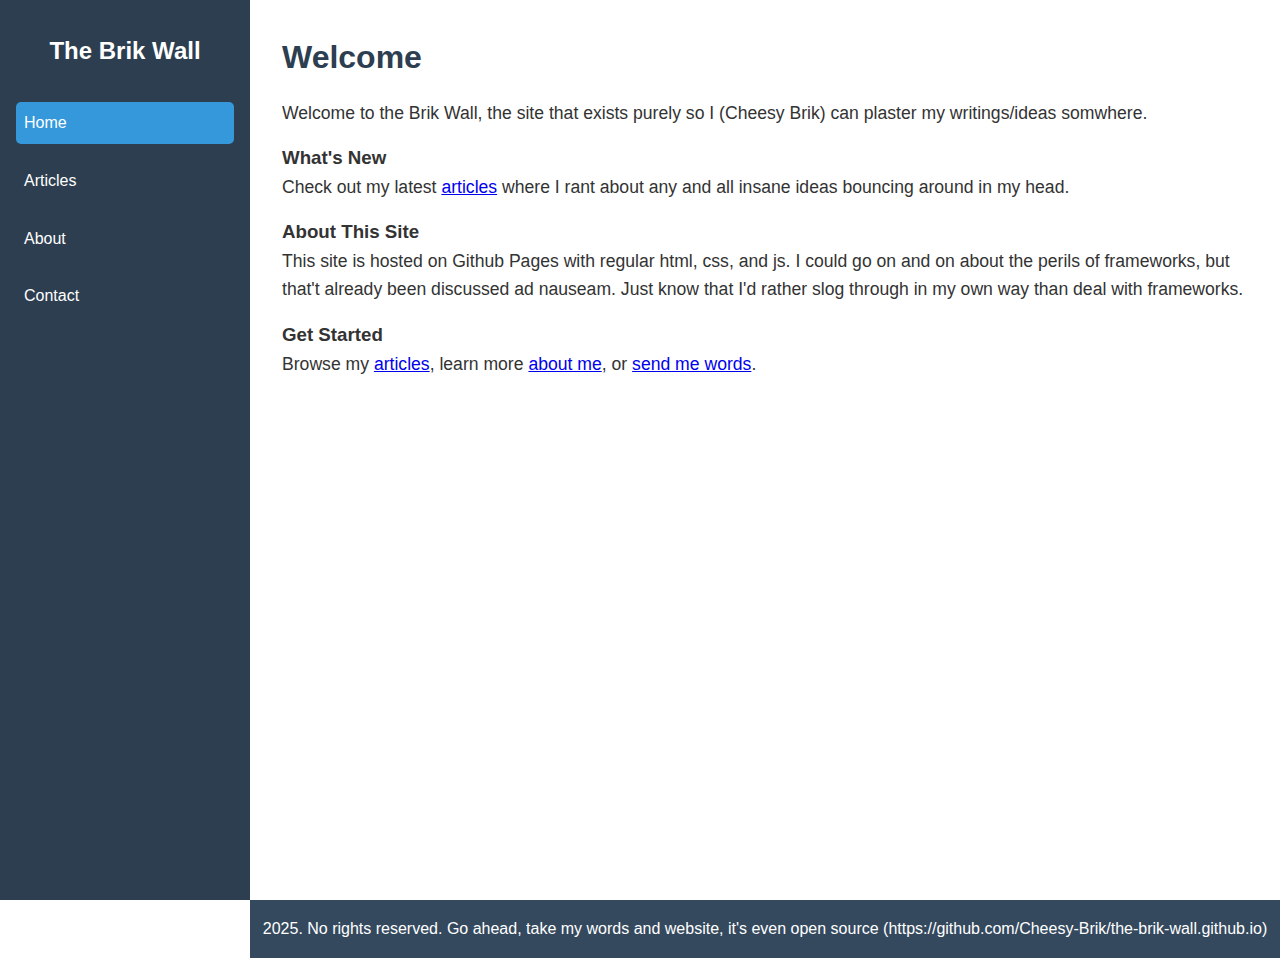
<file: index.html>
<!DOCTYPE html>
<html lang="en">

<head>
    <meta charset="UTF-8">
    <meta name="viewport" content="width=device-width, initial-scale=1.0">
    <title>Brik Wall</title>
    <link rel="stylesheet" href="style.css">
</head>

<body>
    <div class="container">
        <aside class="sidebar">
            <nav>
                <h1>The Brik Wall</h1>
                <ul>
                    <li><a href="index.html" class="active">Home</a></li>
                    <li><a href="articles.html">Articles</a></li>
                    <li><a href="about.html">About</a></li>
                    <li><a href="contact.html">Contact</a></li>
                </ul>
            </nav>
        </aside>

        <main class="main-content">
            <section>
                <h2>Welcome</h2>
                <p>Welcome to the Brik Wall, the site that exists purely so I (Cheesy Brik) can plaster my
                    writings/ideas somwhere.</p>

                <h3>What's New</h3>
                <p>Check out my latest <a href="articles.html">articles</a> where I rant about any and all insane ideas
                    bouncing around in my head.</p>

                <h3>About This Site</h3>
                <p>This site is hosted on Github Pages with regular html, css, and js. I could go on and on about the
                    perils of frameworks, but that't already been discussed ad nauseam. Just know that I'd rather slog
                    through in my own way than deal with frameworks.</p>

                <h3>Get Started</h3>
                <p>Browse my <a href="articles.html">articles</a>, learn more <a href="about.html">about me</a>, or <a
                        href="contact.html">send me words</a>.</p>
            </section>
        </main>
    </div>

    <footer>
        <p>2025. No rights reserved. Go ahead, take my words and website, it's even open source
            (https://github.com/Cheesy-Brik/the-brik-wall.github.io)</p>
    </footer>

    <script src="script.js"></script>
</body>

</html>
</file>
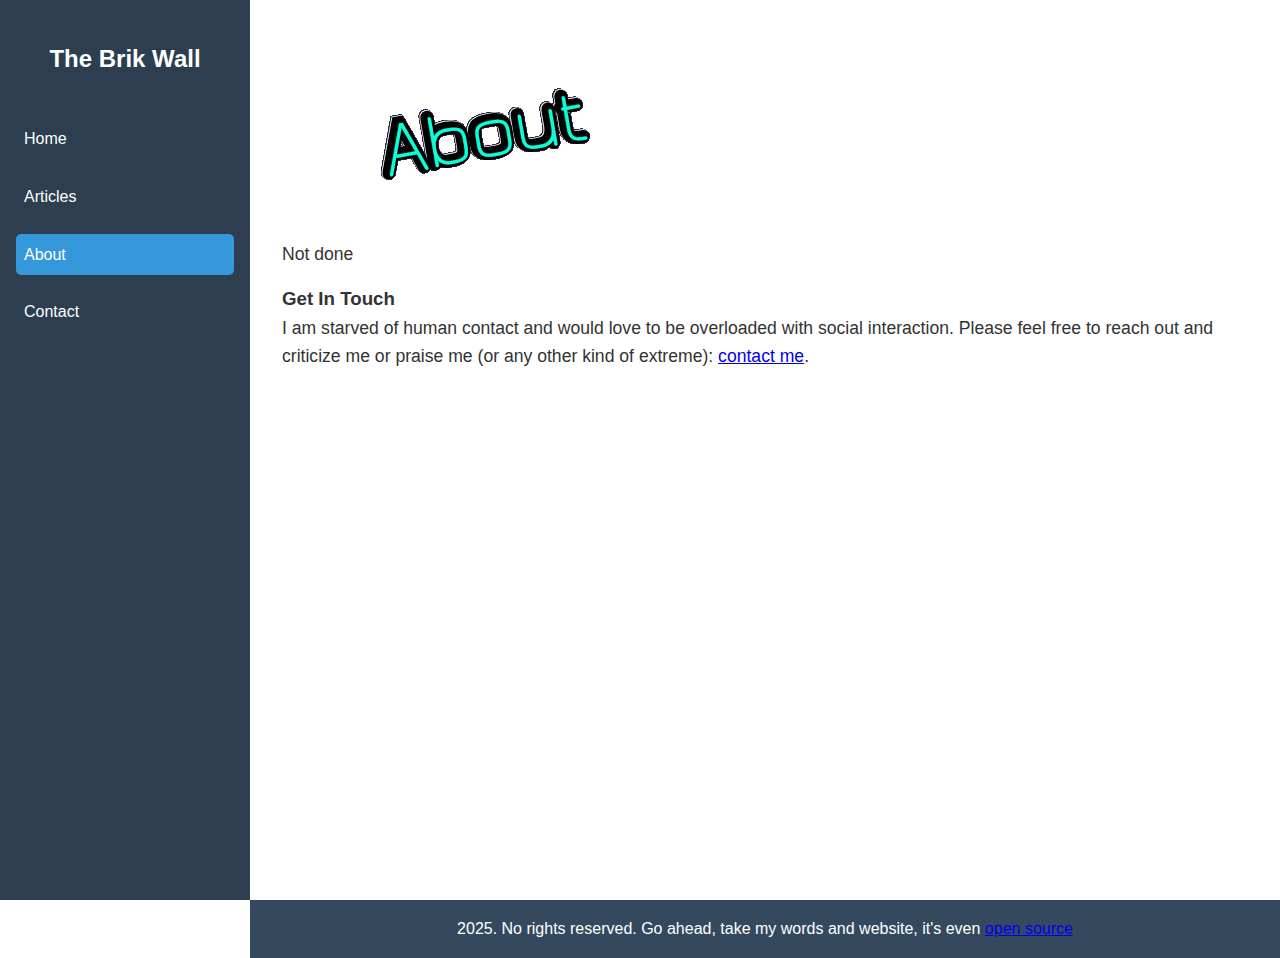
<file: about.html>
<!DOCTYPE html>
<html lang="en">

<head>
    <meta charset="UTF-8">
    <meta name="viewport" content="width=device-width, initial-scale=1.0">
    <title>About</title>
    <link rel="stylesheet" href="style.css">
</head>

<body>
    <div class="container">
        <aside class="sidebar">
            <nav>
                <h1><a href="index.html" style="color: white; text-decoration: none;">The Brik Wall</a></h1>
                <ul>
                    <li><a href="index.html">Home</a></li>
                    <li><a href="articles.html">Articles</a></li>
                    <li><a href="about.html" class="active">About</a></li>
                    <li><a href="contact.html">Contact</a></li>
                </ul>
            </nav>
        </aside>

        <main class="main-content">
            <section>
                <img src="images/about.gif">
                <p>Not done
                <p>

                <h3>Get In Touch</h3>
                <p>I am starved of human contact and would love to be overloaded with social interaction. Please feel
                    free to reach out and criticize me or praise me (or any other kind of extreme): <a
                        href="contact.html">contact
                        me</a>.</p>
            </section>
        </main>
    </div>

    <footer>
        <p>2025. No rights reserved. Go ahead, take my words and website, it's even <a
                href="https://github.com/Cheesy-Brik/the-brik-wall.github.io">open source</a></p>
    </footer>

    <script src="script.js"></script>
</body>

</html>
</file>
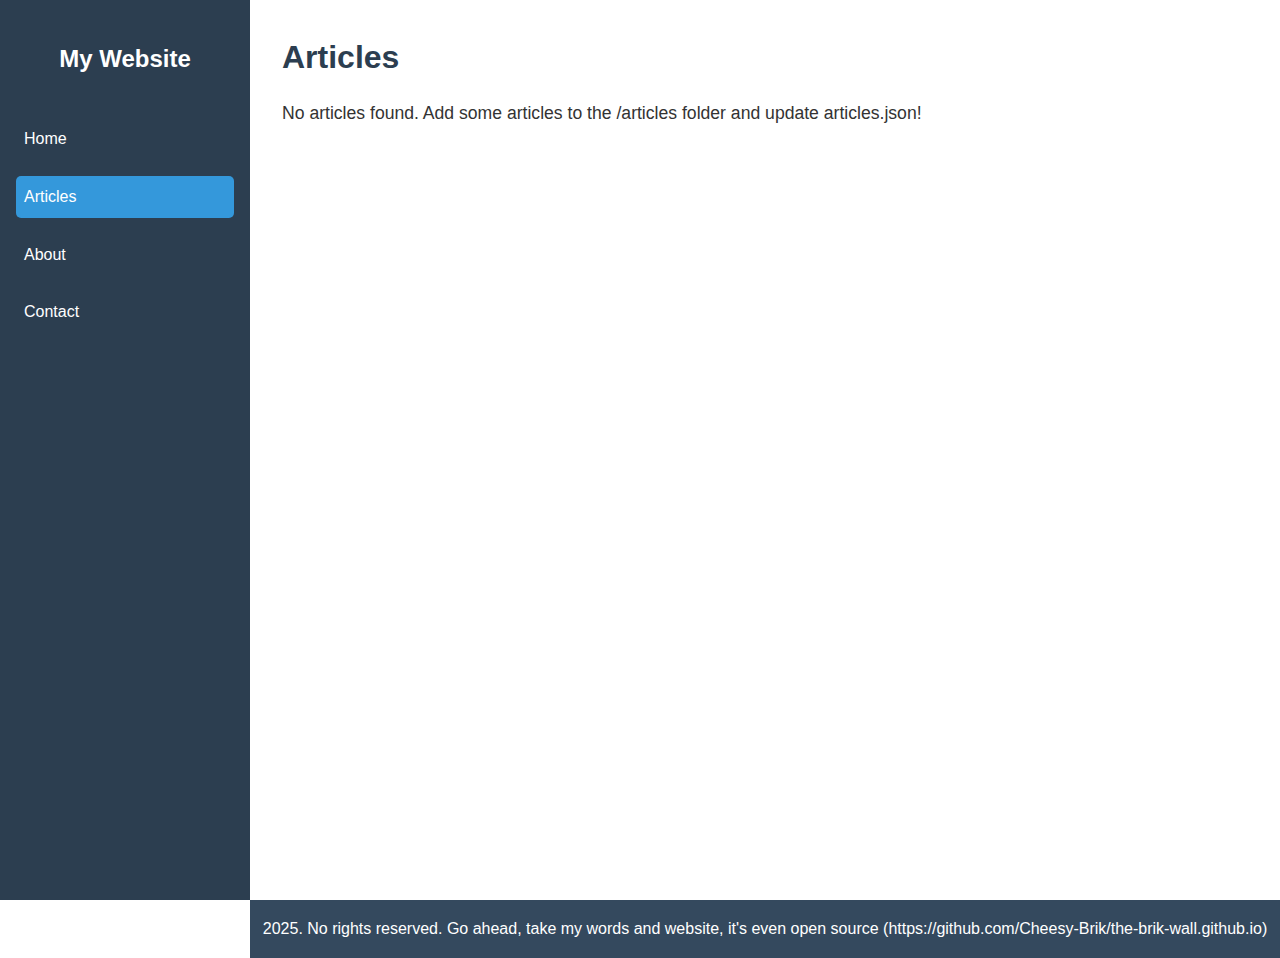
<file: articles.html>
<!DOCTYPE html>
<html lang="en">

<head>
    <meta charset="UTF-8">
    <meta name="viewport" content="width=device-width, initial-scale=1.0">
    <title>Articles</title>
    <link rel="stylesheet" href="style.css">
</head>

<body>
    <div class="container">
        <aside class="sidebar">
            <nav>
                <h1><a href="index.html" style="color: white; text-decoration: none;">My Website</a></h1>
                <ul>
                    <li><a href="index.html">Home</a></li>
                    <li><a href="articles.html" class="active">Articles</a></li>
                    <li><a href="about.html">About</a></li>
                    <li><a href="contact.html">Contact</a></li>
                </ul>
            </nav>
        </aside>

        <main class="main-content">
            <section>
                <h2>Articles</h2>
                <div id="articles-list">
                    Loading articles...
                </div>
            </section>
        </main>
    </div>

    <footer>
        <p>2025. No rights reserved. Go ahead, take my words and website, it's even open source
            (https://github.com/Cheesy-Brik/the-brik-wall.github.io)</p>
    </footer>

    <script src="script.js"></script>
</body>

</html>
</file>
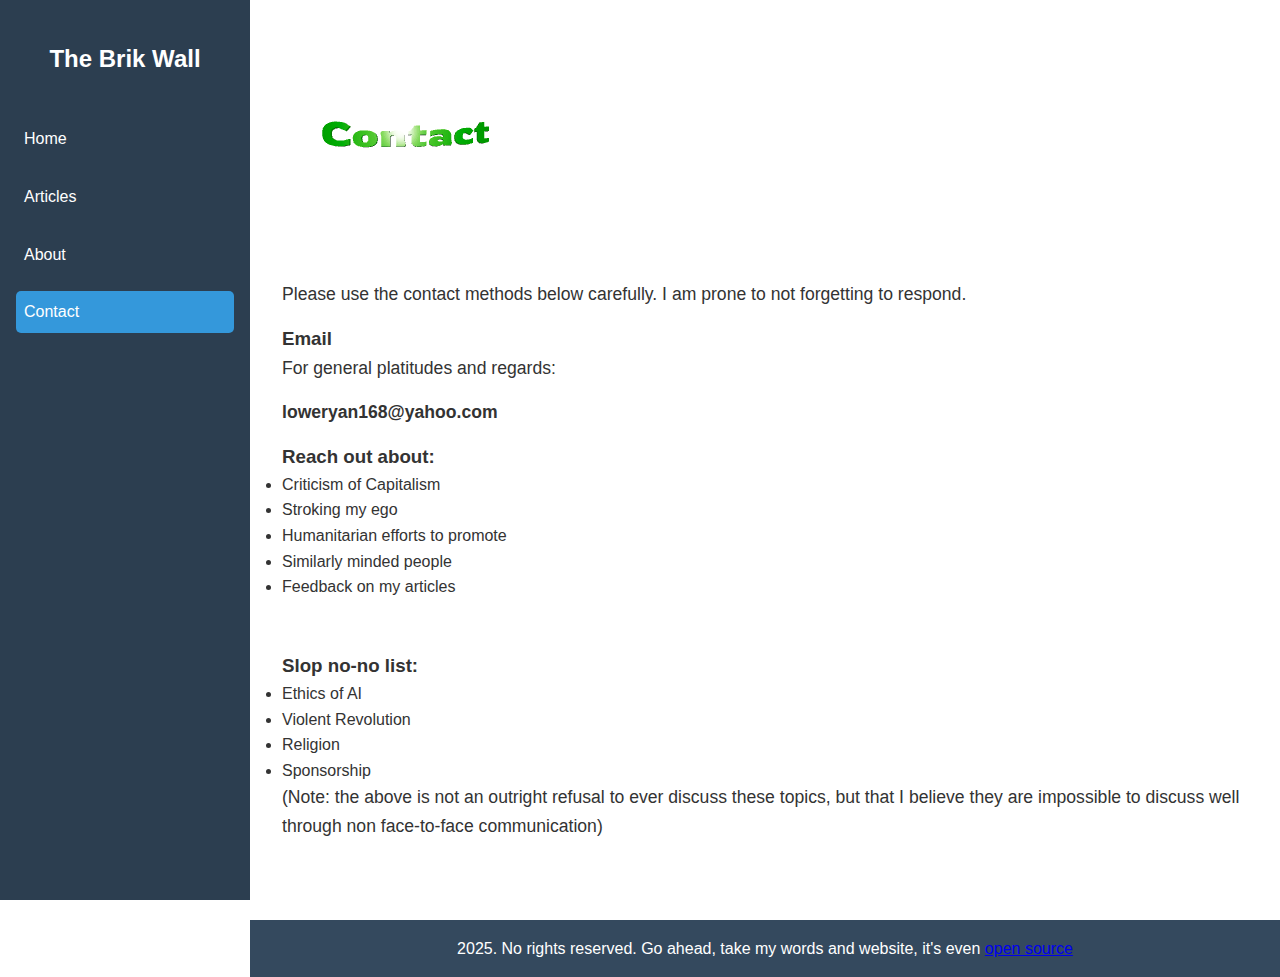
<file: contact.html>
<!DOCTYPE html>
<html lang="en">

<head>
    <meta charset="UTF-8">
    <meta name="viewport" content="width=device-width, initial-scale=1.0">
    <title>Contact</title>
    <link rel="stylesheet" href="style.css">
</head>

<body>
    <div class="container">
        <aside class="sidebar">
            <nav>
                <h1><a href="index.html" style="color: white; text-decoration: none;">The Brik Wall</a></h1>
                <ul>
                    <li><a href="index.html">Home</a></li>
                    <li><a href="articles.html">Articles</a></li>
                    <li><a href="about.html">About</a></li>
                    <li><a href="contact.html" class="active">Contact</a></li>
                </ul>
            </nav>
        </aside>

        <main class="main-content">
            <section>
                <img src="images/contact.gif">
                <p>Please use the contact methods below carefully. I am prone to not forgetting to respond.</p>

                <h3>Email</h3>
                <p>For general platitudes and regards:</p>
                <p><strong>loweryan168@yahoo.com</strong></p>

                <h3>Reach out about:</h3>
                <ul>
                    <li>Criticism of Capitalism</li>
                    <li>Stroking my ego</li>
                    <li>Humanitarian efforts to promote</li>
                    <li>Similarly minded people</li>
                    <li>Feedback on my articles</li>
                </ul>
                <br>
                <br>
                <h3>Slop no-no list:</h3>
                <ul>
                    <li>Ethics of AI</li>
                    <li>Violent Revolution</li>
                    <li>Religion</li>
                    <li>Sponsorship</li>
                </ul>
                <p>(Note: the above is not an outright refusal to ever discuss these topics, but that I believe they are
                    impossible to discuss well through non face-to-face communication)</p>
            </section>
        </main>
    </div>

    <footer>
        <p>2025. No rights reserved. Go ahead, take my words and website, it's even <a
                href="https://github.com/Cheesy-Brik/the-brik-wall.github.io">open source</a></p>
    </footer>

    <script src="script.js"></script>
</body>

</html>
</file>
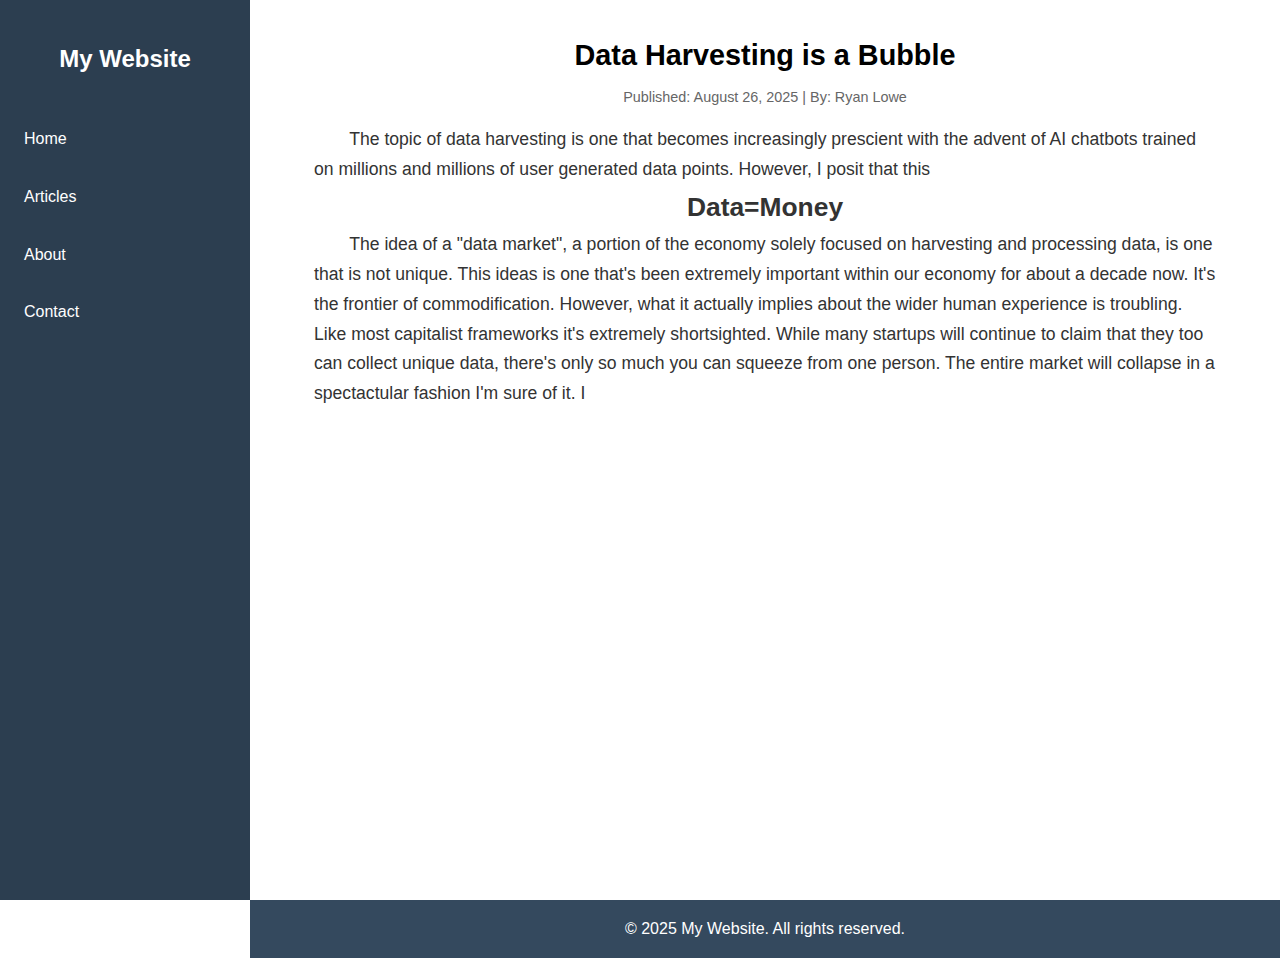
<file: articles/data-article.html>
<!DOCTYPE html>
<html lang="en">

<head>
    <meta charset="UTF-8">
    <meta name="viewport" content="width=device-width, initial-scale=1.0">
    <title>The Data Bubble</title>
    <link rel="stylesheet" href="../style.css">
</head>

<body>
    <div class="container">
        <aside class="sidebar">
            <nav>
                <h1><a href="../index.html" style="color: white; text-decoration: none;">My Website</a></h1>
                <ul>
                    <li><a href="../index.html#home">Home</a></li>
                    <li><a href="../index.html#articles">Articles</a></li>
                    <li><a href="../index.html#about">About</a></li>
                    <li><a href="../index.html#contact">Contact</a></li>
                </ul>
            </nav>
        </aside>

        <main class="main-content">
            <article>
                <h1>Data Harvesting is a Bubble</h1>
                <div class="meta">Published: August 26, 2025 | By: Ryan Lowe</div>

                <div class="content">
                    <p>The topic of data harvesting is one that becomes increasingly prescient with the advent of AI
                        chatbots trained on millions and millions of user generated data points. However, I posit that
                        this </p>

                    <h2>Data=Money</h2>
                    <p>The idea of a "data market", a portion of the economy solely focused on harvesting and
                        processing data, is one that is not unique. This ideas is one
                        that's been extremely important within our economy for about a decade now.
                        It's the frontier of commodification. However, what it actually implies about the wider human
                        experience is troubling. Like most capitalist frameworks it's extremely shortsighted. While many
                        startups will continue to claim that they too can collect unique data, there's only so much you
                        can squeeze from one person. The entire market will collapse in a spectactular fashion I'm sure
                        of it. I</p>
                </div>
            </article>
        </main>
    </div>

    <footer>
        <p>&copy; 2025 My Website. All rights reserved.</p>
    </footer>
</body>

</html>
</file>
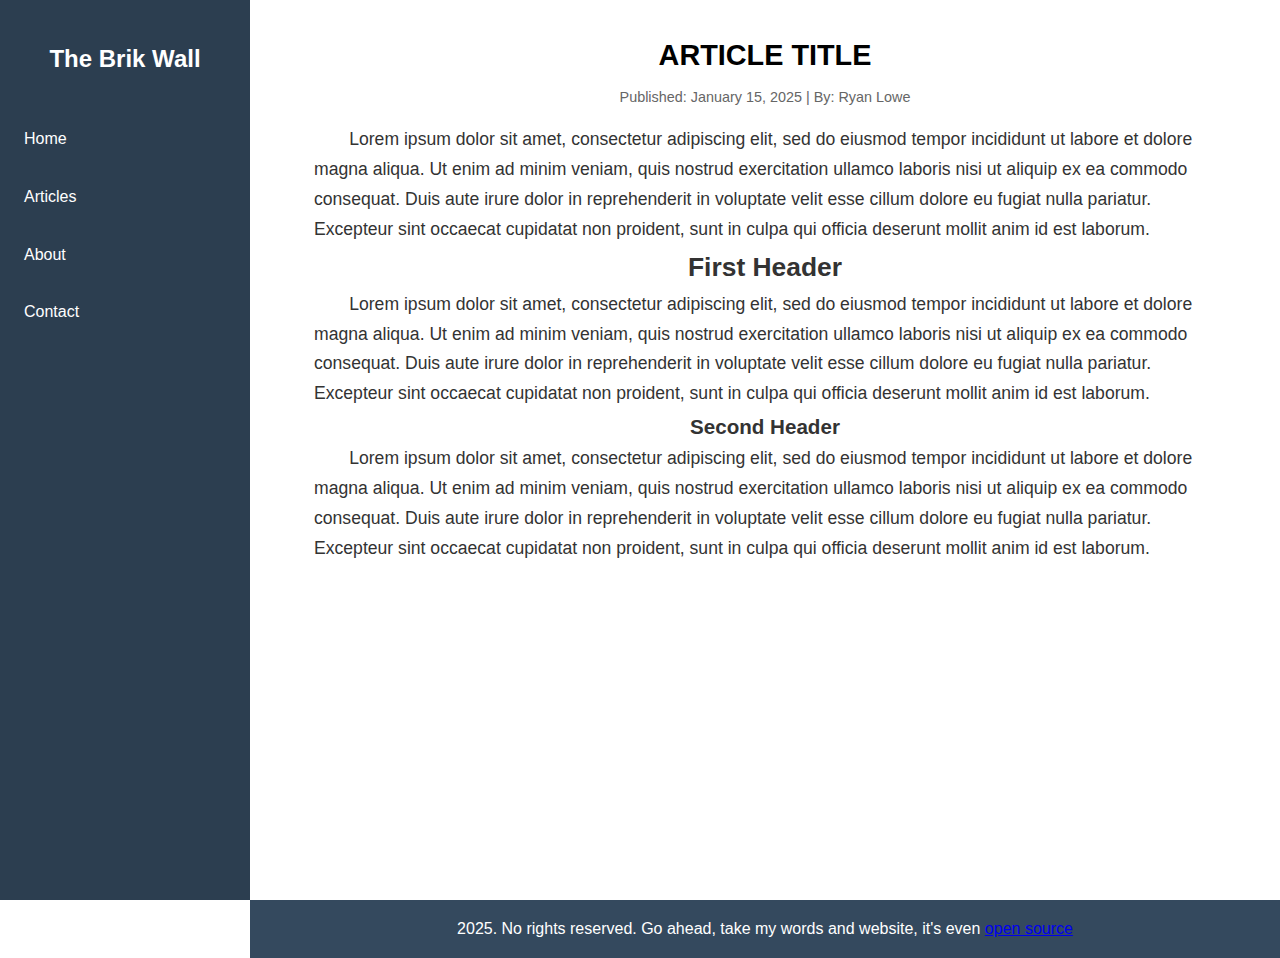
<file: articles/template-article.html>
<!DOCTYPE html>
<html lang="en">

<head>
    <meta charset="UTF-8">
    <meta name="viewport" content="width=device-width, initial-scale=1.0">
    <title>ARTICLE TITLE</title>
    <link rel="stylesheet" href="../style.css">
</head>

<body>
    <div class="container">
        <aside class="sidebar">
            <nav>
                <h1><a href="../index.html" style="color: white; text-decoration: none;">The Brik Wall</a></h1>
                <ul>
                    <li><a href="../index.html#home">Home</a></li>
                    <li><a href="../index.html#articles">Articles</a></li>
                    <li><a href="../index.html#about">About</a></li>
                    <li><a href="../index.html#contact">Contact</a></li>
                </ul>
            </nav>
        </aside>

        <main class="main-content">
            <article>
                <h1>ARTICLE TITLE</h1>
                <div class="meta">Published: January 15, 2025 | By: Ryan Lowe</div>

                <div class="content">
                    <p>Lorem ipsum dolor sit amet, consectetur adipiscing elit, sed do eiusmod tempor incididunt ut
                        labore et dolore magna aliqua. Ut enim ad minim veniam, quis nostrud exercitation ullamco
                        laboris nisi ut aliquip ex ea commodo consequat. Duis aute irure dolor in reprehenderit in
                        voluptate velit esse cillum dolore eu fugiat nulla pariatur. Excepteur sint occaecat cupidatat
                        non proident, sunt in culpa qui officia deserunt mollit anim id est laborum.</p>

                    <h2>First Header</h2>
                    <p>Lorem ipsum dolor sit amet, consectetur adipiscing elit, sed do eiusmod tempor incididunt ut
                        labore et dolore magna aliqua. Ut enim ad minim veniam, quis nostrud exercitation ullamco
                        laboris nisi ut aliquip ex ea commodo consequat. Duis aute irure dolor in reprehenderit in
                        voluptate velit esse cillum dolore eu fugiat nulla pariatur. Excepteur sint occaecat cupidatat
                        non proident, sunt in culpa qui officia deserunt mollit anim id est laborum.</p>

                    <h3>Second Header</h3>
                    <p>Lorem ipsum dolor sit amet, consectetur adipiscing elit, sed do eiusmod tempor incididunt ut
                        labore et dolore magna aliqua. Ut enim ad minim veniam, quis nostrud exercitation ullamco
                        laboris nisi ut aliquip ex ea commodo consequat. Duis aute irure dolor in reprehenderit in
                        voluptate velit esse cillum dolore eu fugiat nulla pariatur. Excepteur sint occaecat cupidatat
                        non proident, sunt in culpa qui officia deserunt mollit anim id est laborum.</p>
                </div>
            </article>
        </main>
    </div>

    <footer>
        <p>2025. No rights reserved. Go ahead, take my words and website, it's even <a
                href="https://github.com/Cheesy-Brik/the-brik-wall.github.io">open source</a></p>
    </footer>
</body>

</html>
</file>
<file: style.css>
* {
    margin: 0;
    padding: 0;
    box-sizing: border-box;
}

body {
    font-family: Arial, sans-serif;
    line-height: 1.6;
    color: #333;
}

.container {
    display: flex;
    min-height: 100vh;
}

.sidebar {
    width: 250px;
    background-color: #2c3e50;
    color: white;
    padding: 2rem 1rem;
    position: fixed;
    height: 100vh;
    overflow-y: auto;
}

.sidebar nav h1 {
    font-size: 1.5rem;
    margin-bottom: 2rem;
    text-align: center;
}

.sidebar nav ul {
    list-style: none;
}

.sidebar nav li {
    margin-bottom: 1rem;
}

.sidebar nav a {
    color: white;
    text-decoration: none;
    display: block;
    padding: 0.5rem;
    border-radius: 5px;
    transition: background-color 0.3s;
}

.sidebar nav a:hover {
    background-color: #34495e;
}

.sidebar nav a.active {
    background-color: #3498db;
}

.main-content {
    flex: 1;
    margin-left: 250px;
    padding: 2rem;
    max-width: none;
}

section {
    margin-bottom: 3rem;
}

section h2 {
    font-size: 2rem;
    margin-bottom: 1rem;
    color: #2c3e50;
}

section p {
    font-size: 1.1rem;
    margin-bottom: 1rem;
}

.article {
    border: 1px solid #ddd;
    border-radius: 8px;
    padding: 1.5rem;
    margin-bottom: 1.5rem;
    background-color: #f9f9f9;
}

.article h3 {
    font-size: 1.5rem;
    margin-bottom: 0.5rem;
    color: #2c3e50;
}

.article .meta {
    color: #666;
    font-size: 0.9rem;
    margin-bottom: 1rem;
}

.article .content {
    line-height: 1.7;
}

.article .read-more {
    color: #3498db;
    text-decoration: none;
    font-weight: bold;
}

.article .read-more:hover {
    text-decoration: underline;
}

footer {
    background-color: #34495e;
    color: white;
    text-align: center;
    padding: 1rem 0;
    margin-left: 250px;
}

@media (max-width: 768px) {
    .container {
        flex-direction: column;
    }

    .sidebar {
        position: relative;
        width: 100%;
        height: auto;
        order: 2;
    }

    .main-content {
        margin-left: 0;
        padding: 1rem;
        order: 1;
    }

    footer {
        margin-left: 0;
        order: 3;
    }

    section h2 {
        font-size: 1.5rem;
    }

    .sidebar nav ul {
        display: flex;
        flex-wrap: wrap;
        gap: 0.5rem;
        justify-content: center;
    }

    .sidebar nav li {
        margin-bottom: 0;
    }
}

article h1 {
    font-size: 1.8rem;
    margin-bottom: 0.5rem;
    color: #000000;
    text-align: center;
    font-weight: bold;
    display: block;
}

article .meta {
    color: #666;
    font-size: 0.9rem;
    margin-bottom: 1rem;
    text-align: center;
}

article {
    padding: 0 2rem;
}

article h2,
article h3 {
    text-align: center;
}

article p {
    text-indent: 2em;
}

article .content {
    line-height: 1.7;
    font-size: 1.1rem;
}

article .content img {
    max-width: 100%;
    height: auto;
    display: block;
    margin: 1rem auto;
}

.article {
    border: 1px solid #ddd;
    border-radius: 8px;
    padding: 1.5rem;
    margin-bottom: 1.5rem;
    background-color: #f9f9f9;
}
</file>
